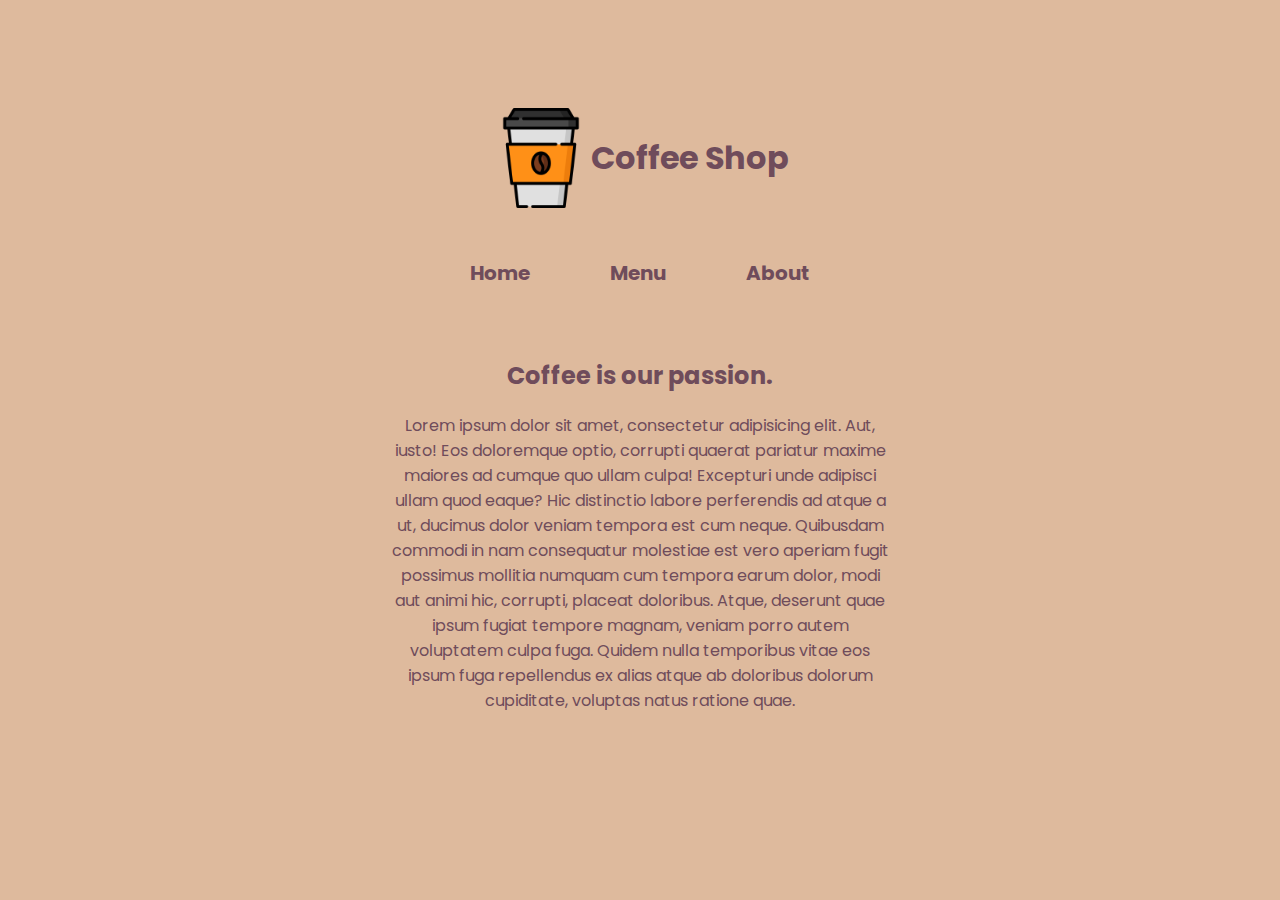
<file: index.html>
<!DOCTYPE html>
<html lang="en">
  <head>
    <meta charset="UTF-8" />
    <meta http-equiv="X-UA-Compatible" content="IE=edge" />
    <meta name="viewport" content="width=device-width, initial-scale=1.0" />
    <title>Coffee Shop</title>
    <link rel="stylesheet" href="css/style.css" />
  </head>
  <body>
    <div class="logo">
      <img src="img/coffee-cup.png" alt="" width="100" height="100" />
      <h1>Coffee Shop</h1>
    </div>
    <ul class="menu">
      <li><a href="./index.html">Home</a></li>
      <li><a href="./menu.html">Menu</a></li>
      <li><a href="./about.html">About</a></li>
    </ul>
    <div class="home-text">
      <h2>Coffee is our passion.</h2>
      <p>
        Lorem ipsum dolor sit amet, consectetur adipisicing elit. Aut, iusto!
        Eos doloremque optio, corrupti quaerat pariatur maxime maiores ad cumque
        quo ullam culpa! Excepturi unde adipisci ullam quod eaque? Hic
        distinctio labore perferendis ad atque a ut, ducimus dolor veniam
        tempora est cum neque. Quibusdam commodi in nam consequatur molestiae
        est vero aperiam fugit possimus mollitia numquam cum tempora earum
        dolor, modi aut animi hic, corrupti, placeat doloribus. Atque, deserunt
        quae ipsum fugiat tempore magnam, veniam porro autem voluptatem culpa
        fuga. Quidem nulla temporibus vitae eos ipsum fuga repellendus ex alias
        atque ab doloribus dolorum cupiditate, voluptas natus ratione quae.
      </p>
    </div>
  </body>
</html>
</file>
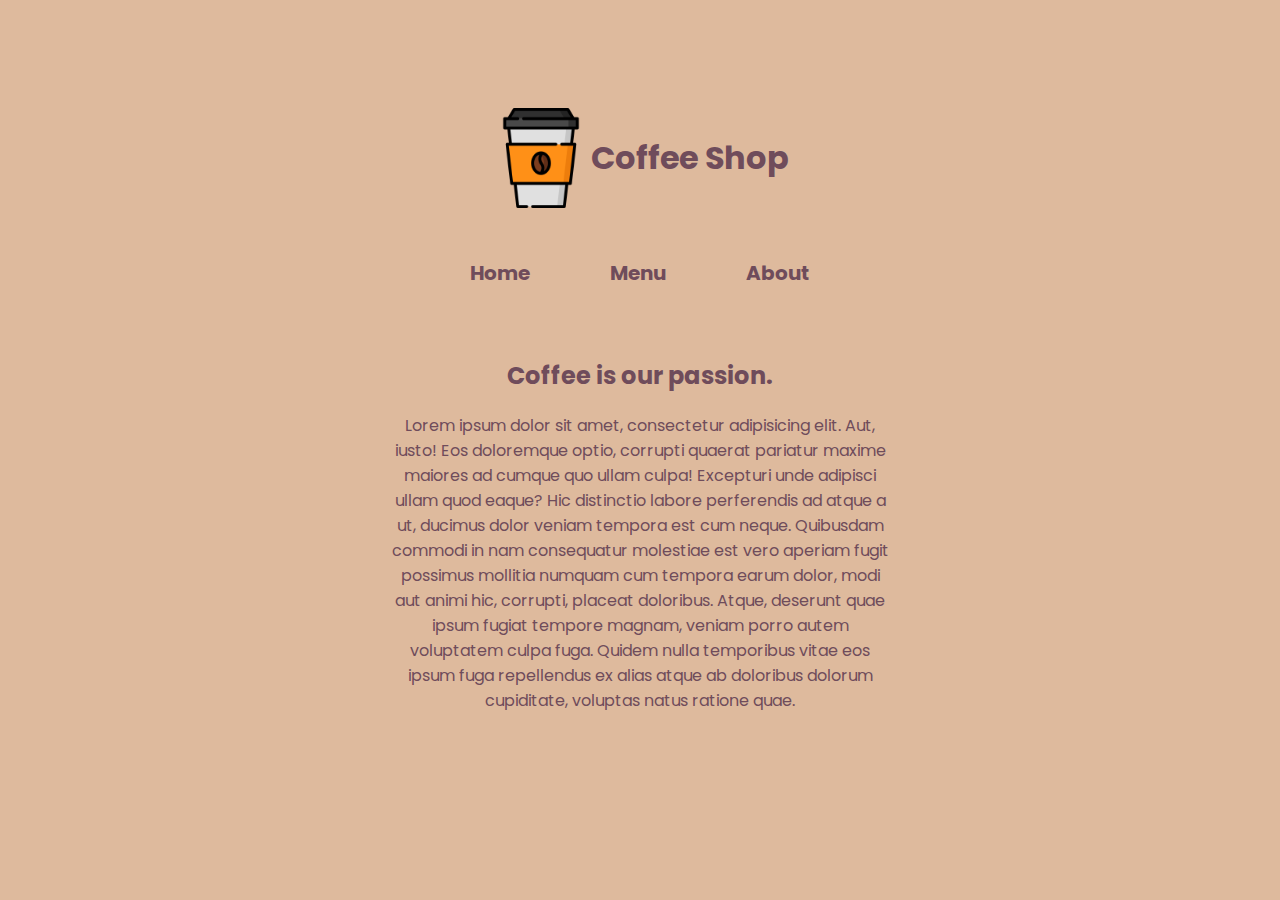
<file: hw1/index.html>
<!DOCTYPE html>
<html lang="en">
  <head>
    <meta charset="UTF-8" />
    <meta http-equiv="X-UA-Compatible" content="IE=edge" />
    <meta name="viewport" content="width=device-width, initial-scale=1.0" />
    <title>Coffee Shop</title>
    <link rel="stylesheet" href="./css/style.css" />
  </head>
  <body>
    <div class="logo">
      <img src="img/coffee-cup.png" alt="" width="100" height="100" />
      <h1>Coffee Shop</h1>
    </div>
    <ul class="menu">
      <li><a href="./index.html">Home</a></li>
      <li><a href="./menu.html">Menu</a></li>
      <li><a href="./about.html">About</a></li>
    </ul>
    <div class="home-text">
      <h2>Coffee is our passion.</h2>
      <p>
        Lorem ipsum dolor sit amet, consectetur adipisicing elit. Aut, iusto!
        Eos doloremque optio, corrupti quaerat pariatur maxime maiores ad cumque
        quo ullam culpa! Excepturi unde adipisci ullam quod eaque? Hic
        distinctio labore perferendis ad atque a ut, ducimus dolor veniam
        tempora est cum neque. Quibusdam commodi in nam consequatur molestiae
        est vero aperiam fugit possimus mollitia numquam cum tempora earum
        dolor, modi aut animi hic, corrupti, placeat doloribus. Atque, deserunt
        quae ipsum fugiat tempore magnam, veniam porro autem voluptatem culpa
        fuga. Quidem nulla temporibus vitae eos ipsum fuga repellendus ex alias
        atque ab doloribus dolorum cupiditate, voluptas natus ratione quae.
      </p>
    </div>
  </body>
</html>
</file>
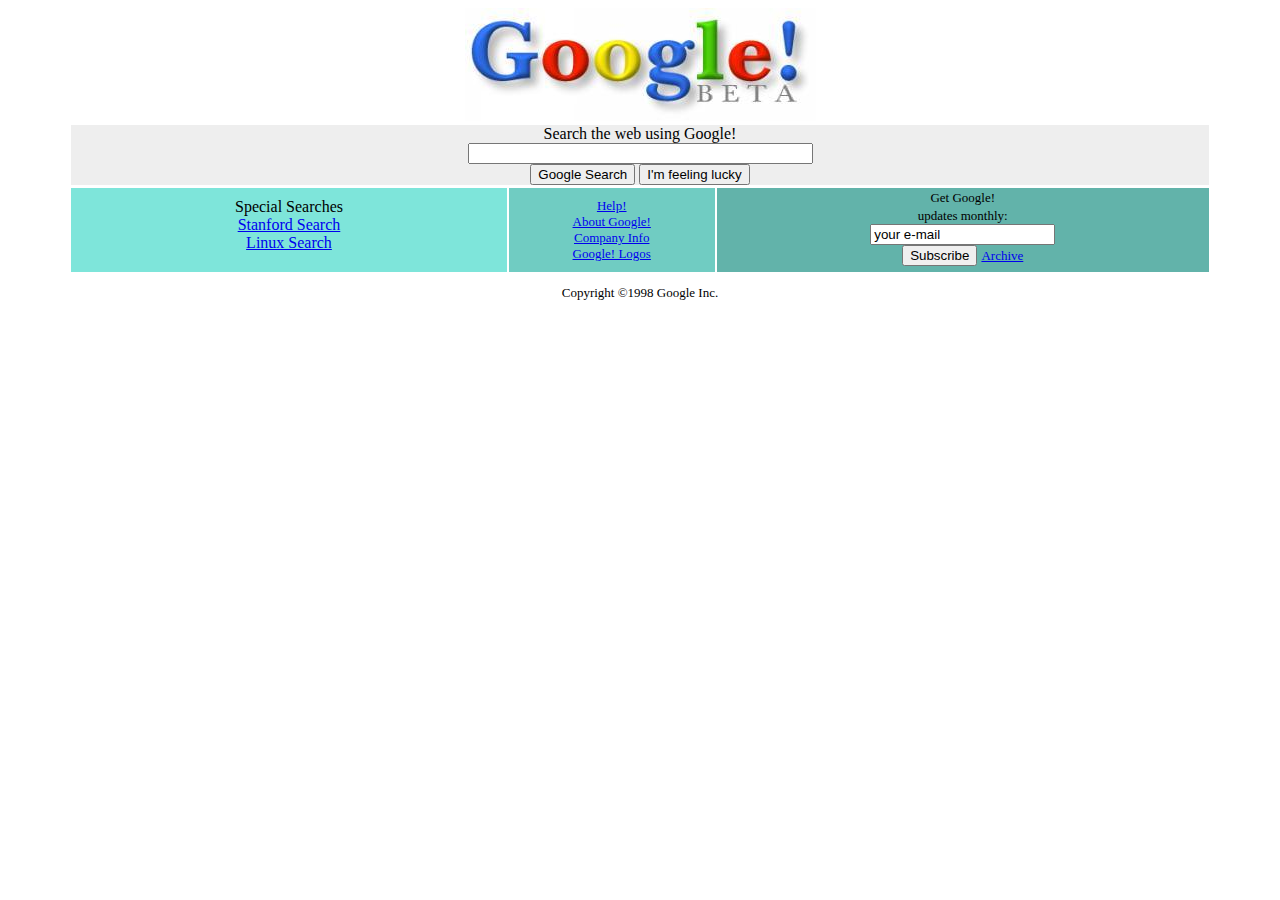
<file: hw2/index.html>
<!DOCTYPE html>
<html lang="en">
  <head>
    <meta charset="UTF-8" />
    <meta http-equiv="X-UA-Compatible" content="IE=edge" />
    <meta name="viewport" content="width=device-width, initial-scale=1.0" />
    <link rel="stylesheet" href="./style.css" />
    <title>Google!</title>
  </head>
  <body>
    <div class="logo">
      <img class="center" src="./img/google.jpg" alt="" />
    </div>
    <div class="content">
      <label for="search">Search the web using Google!</label>
      <input type="text" name="" id="search" size="40" />
      <br />
      <input type="submit" value="Google Search" />
      <input type="submit" name="sa" value="I'm feeling lucky" />
      <br />
    </div>
    <div class="cols">
      <div class="col1">
        <p>Special Searches</p>
        <a href="https://www.google.com/search?q=Stanford">Stanford Search</a>
        <a href="https://www.google.com/search?q=linux">Linux Search</a>
      </div>
      <div class="col2">
        <a href="https://web.archive.org/web/19990221212930if_/http://www.google.com/help.html">Help!</a>
        <a
          href=https://web.archive.org/web/19990427105230if_/http://www.google.com/about.html
          >About Google!</a
        >
        <a
          href="https://web.archive.org/web/19990221202430if_/http://www.google.com/company.html"
          >Company Info
        </a>
        <a
          href="https://web.archive.org/web/19990224043535if_/http://www.google.com/stickers.html"
          >Google! Logos</a
        >
      </div>
      <div class="col3">
        <label for="">Get Google! <br> updates monthly:</label>
        <form action="">
          <input type="text" name="" id="" value="your e-mail"/>
          <br />
          <input type="submit" value="Subscribe" />
          <a style="font-size: small" href="https://web.archive.org/web/19990116224431/http://www.findmail.com/list/google-friends">Archive</a>
        </form>
      </div>
    </div>
    <footer>
        <p>Copyright ©1998 Google Inc.</p>
    </footer>
  </body>
</html>
</file>
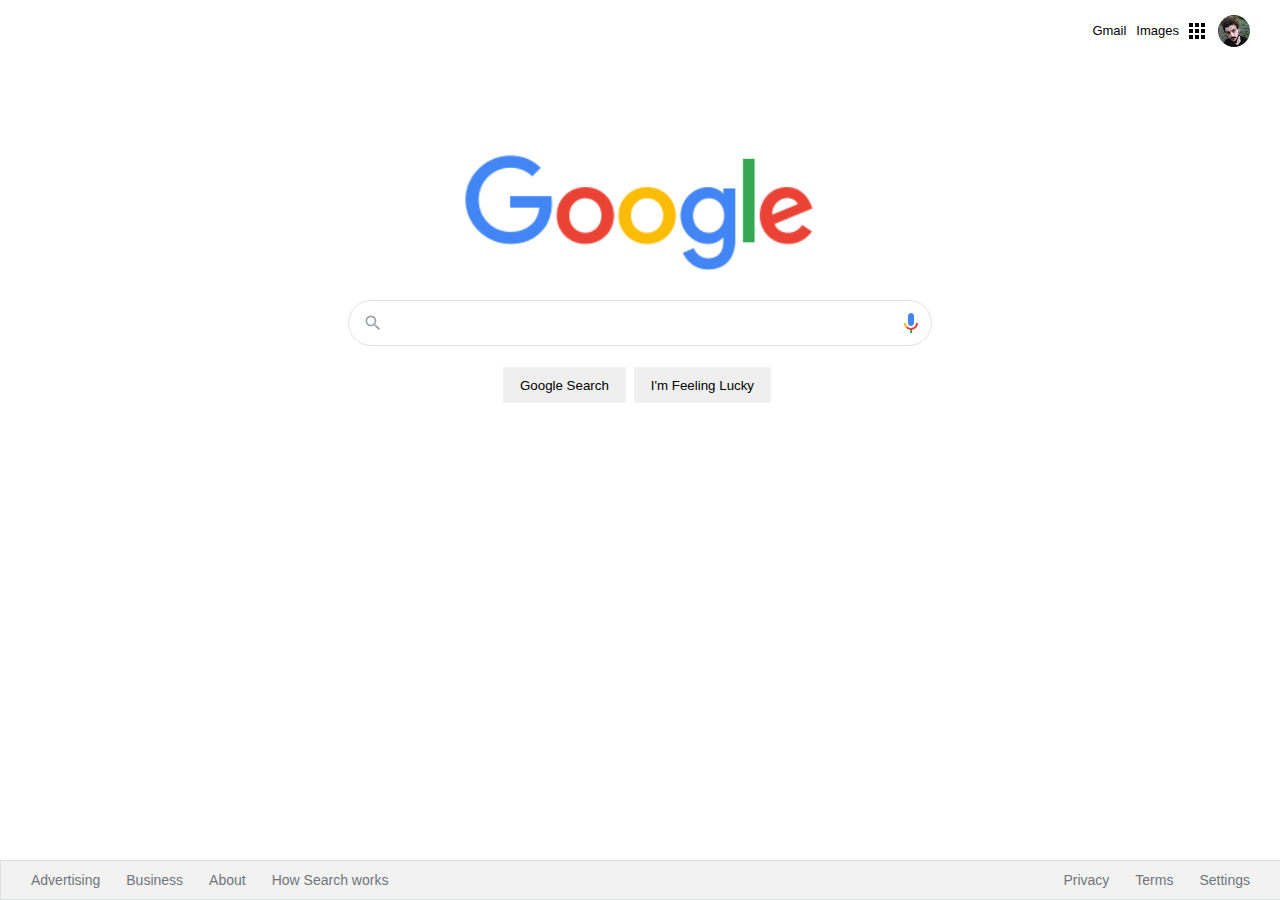
<file: hw3/index.html>
<!DOCTYPE html>
<html lang="en">
  <head>
    <meta charset="UTF-8" />
    <meta name="viewport" content="width=device-width, initial-scale=1.0" />
    <link
      rel="stylesheet"
      href="./css/style.css
    "
    />
    <title>Google</title>
  </head>
  <body>
    <div class="panel">
      <nav>
        <ul class="header">
          <li class="pic headerli">
            <a href="" target="_blank"
              ><img
                class="profile"
                src="./assets/profilepic.jpg"
                alt=""
                style="margin-right: 1px"
            /></a>
          </li>
          <li style="margin: 8px" class="headerli">
            <a href="https://www.google.com.tr/intl/en/about/products?tab=wh"
              ><img
                src="./assets/appsbutton.svg"
                alt=""
                style="width: 16px; height: 16px; margin-right: 3px"
            /></a>
          </li>
          <li style="margin: 8px; margin-left: -2px" class="headerli">
            <a
              href="https://www.google.com.tr/imghp?hl=en&tab=wi&authuser=0&ogbl"
              >Images</a
            >
          </li>
          <li style="margin: 8px" class="headerli">
            <a href="https://mail.google.com/mail/?tab=wm&authuser=0&ogbl"
              >Gmail</a
            >
          </li>
        </ul>
      </nav>
      <div class="container">
        <img src="./assets/logo.png" width="350px" alt="" />
      </div>
      <div class="search-area">
        <div class="search">
          <div class="search-img">
            <span>
              <svg
                focusable="false"
                xmlns="http://www.w3.org/2000/svg"
                viewBox="0 0 24 24"
              >
                <path
                  d="M15.5 14h-.79l-.28-.27A6.471 6.471 0 0 0 16 9.5 6.5 6.5 0 1 0 9.5 16c1.61 0 3.09-.59 4.23-1.57l.27.28v.79l5 4.99L20.49 19l-4.99-5zm-6 0C7.01 14 5 11.99 5 9.5S7.01 5 9.5 5 14 7.01 14 9.5 11.99 14 9.5 14z"
                ></path>
              </svg>
            </span>
          </div>
          <div class="input-enter">
            <div class="input-area">
              <input
                type="text"
                class="input"
                maxlength="2048"
                autofocus="true"
              />
            </div>
          </div>
          <svg
            class="goxjub"
            focusable="false"
            viewBox="0 0 24 24"
            xmlns="http://www.w3.org/2000/svg"
          >
            <path
              fill="#4285f4"
              d="m12 15c1.66 0 3-1.31 3-2.97v-7.02c0-1.66-1.34-3.01-3-3.01s-3 1.34-3 3.01v7.02c0 1.66 1.34 2.97 3 2.97z"
            ></path>
            <path fill="#34a853" d="m11 18.08h2v3.92h-2z"></path>
            <path
              fill="#fbbc05"
              d="m7.05 16.87c-1.27-1.33-2.05-2.83-2.05-4.87h2c0 1.45 0.56 2.42 1.47 3.38v0.32l-1.15 1.18z"
            ></path>
            <path
              fill="#ea4335"
              d="m12 16.93a4.97 5.25 0 0 1 -3.54 -1.55l-1.41 1.49c1.26 1.34 3.02 2.13 4.95 2.13 3.87 0 6.99-2.92 6.99-7h-1.99c0 2.92-2.24 4.93-5 4.93z"
            ></path>
          </svg>
        </div>
      </div>

      <div class="buttons">
        <a href=""><button class="googlesearch">Google Search</button></a>
        <a href=""><button class="feelinglucky">I'm Feeling Lucky</button></a>
      </div>
    </div>

    <nav>
      <ul class="footer">
        <li class="footerli">
          <a
            href="https://www.google.com/intl/en_tr/ads/?subid=ww-ww-et-g-awa-a-g_hpafoot1_1!o2&utm_source=google.com&utm_medium=referral&utm_campaign=google_hpafooter&fg=1"
            >Advertising</a
          >
        </li>
        <li class="footerli">
          <a
            href="https://www.google.com/services/?subid=ww-ww-et-g-awa-a-g_hpbfoot1_1!o2&utm_source=google.com&utm_medium=referral&utm_campaign=google_hpbfooter&fg=1"
            >Business</a
          >
        </li>
        <li class="footerli">
          <a
            href="https://about.google/?utm_source=google-TR&utm_medium=referral&utm_campaign=hp-footer&fg=1"
            >About</a
          >
        </li>
        <li class="footerli">
          <a href="https://google.com/search/howsearchworks/?fg=1"
            >How Search works</a
          >
        </li>

        <li class="footerli" style="float: right; margin-right: 35px">
          <a href="https://www.google.com/preferences?hl=en">Settings</a>
        </li>

        <li class="footerli" style="float: right">
          <a href="https://policies.google.com/terms?hl=en-TR&fg=1">Terms</a>
        </li>

        <li class="footerli" style="float: right">
          <a href="https://policies.google.com/privacy?hl=en-TR&fg=1"
            >Privacy</a
          >
        </li>
      </ul>
    </nav>
  </body>
</html>
</file>
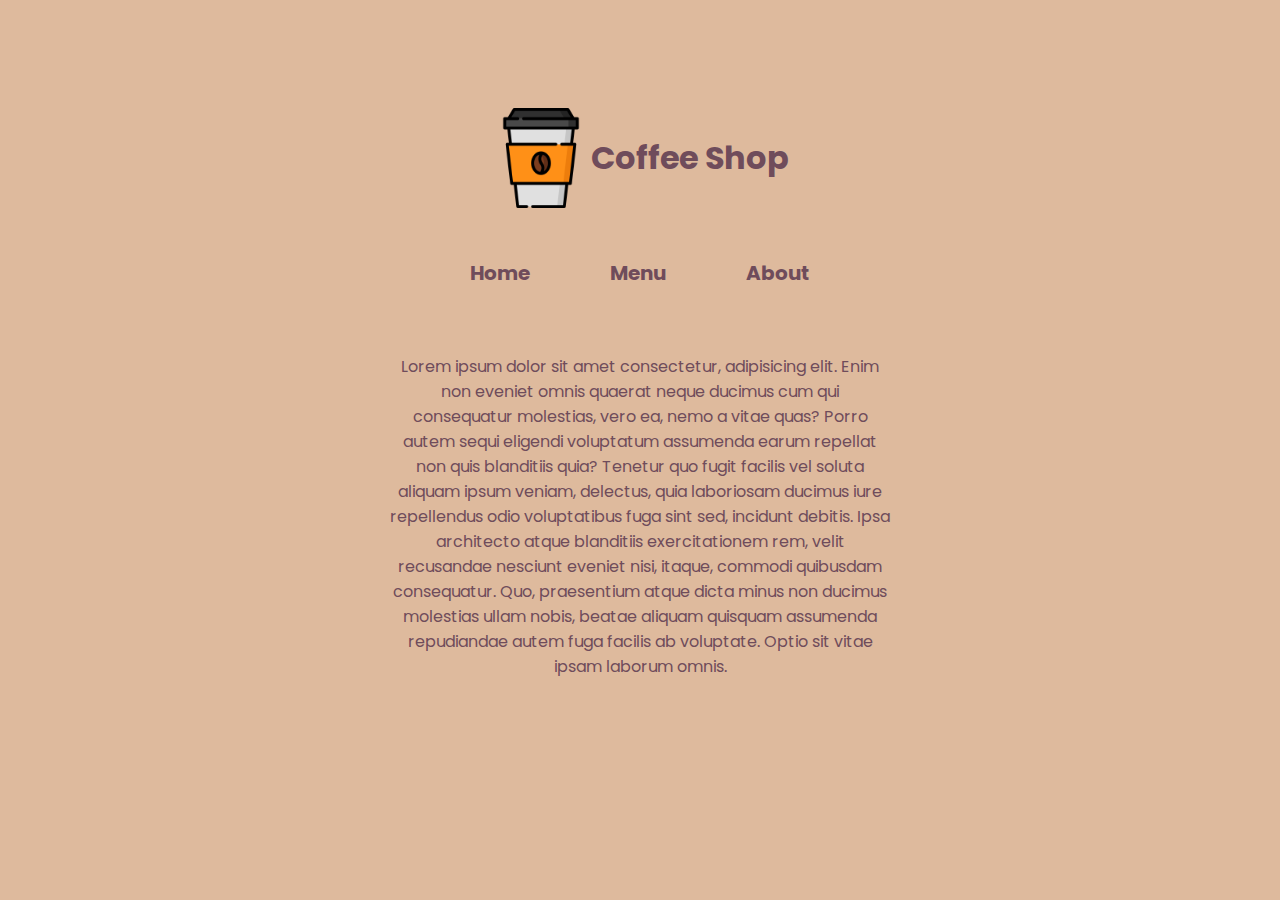
<file: about.html>
<!DOCTYPE html>
<html lang="en">
  <head>
    <meta charset="UTF-8" />
    <meta http-equiv="X-UA-Compatible" content="IE=edge" />
    <meta name="viewport" content="width=device-width, initial-scale=1.0" />
    <title>Coffee Shop</title>
    <link rel="stylesheet" href="css/style.css" />
  </head>
  <body>
    <div class="logo">
      <img src="img/coffee-cup.png" alt="" width="100" height="100" />
      <h1>Coffee Shop</h1>
    </div>
    <ul class="menu">
      <li><a href="./index.html">Home</a></li>
      <li><a href="./menu.html">Menu</a></li>
      <li><a href="./about.html">About</a></li>
    </ul>
    <div class="about">
        <p>Lorem ipsum dolor sit amet consectetur, adipisicing elit. Enim non eveniet omnis quaerat neque ducimus cum qui consequatur molestias, vero ea, nemo a vitae quas? Porro autem sequi eligendi voluptatum assumenda earum repellat non quis blanditiis quia? Tenetur quo fugit facilis vel soluta aliquam ipsum veniam, delectus, quia laboriosam ducimus iure repellendus odio voluptatibus fuga sint sed, incidunt debitis. Ipsa architecto atque blanditiis exercitationem rem, velit recusandae nesciunt eveniet nisi, itaque, commodi quibusdam consequatur. Quo, praesentium atque dicta minus non ducimus molestias ullam nobis, beatae aliquam quisquam assumenda repudiandae autem fuga facilis ab voluptate. Optio sit vitae ipsam laborum omnis.</p>
    </div>
    

    </div>
  </body>
</html>
</file>
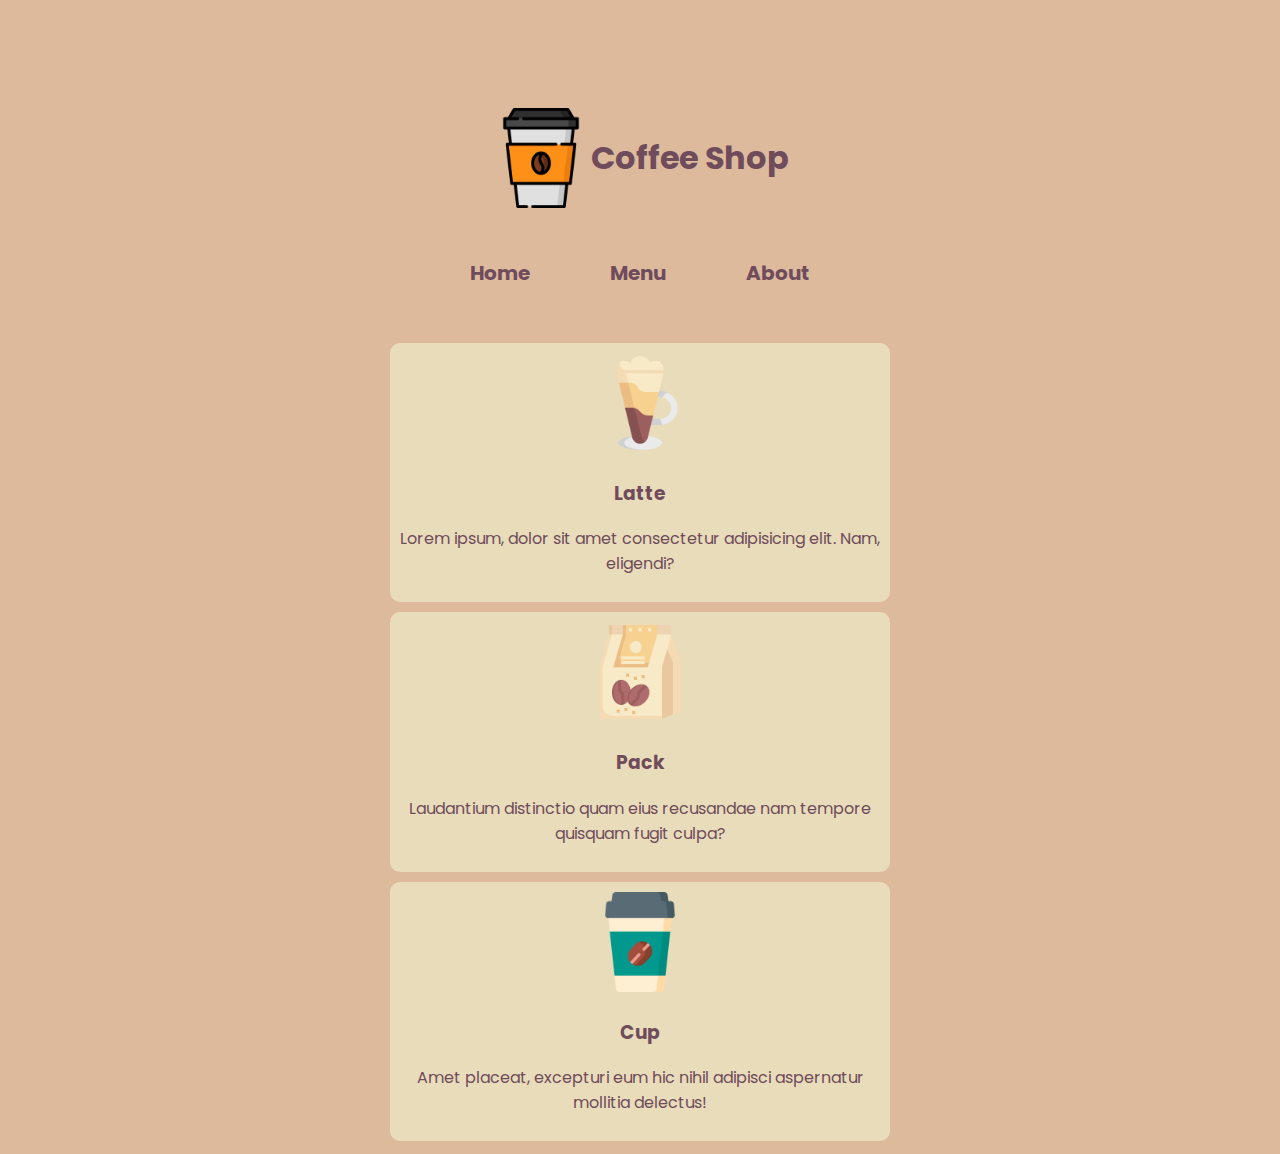
<file: menu.html>
<!DOCTYPE html>
<html lang="en">
  <head>
    <meta charset="UTF-8" />
    <meta http-equiv="X-UA-Compatible" content="IE=edge" />
    <meta name="viewport" content="width=device-width, initial-scale=1.0" />
    <title>Coffee Shop</title>
    <link rel="stylesheet" href="css/style.css" />
  </head>
  <body>
    <div class="logo">
      <img src="img/coffee-cup.png" alt="" width="100" height="100" />
      <h1>Coffee Shop</h1>
    </div>
    <ul class="menu">
      <li><a href="./index.html">Home</a></li>
      <li><a href="./menu.html">Menu</a></li>
      <li><a href="./about.html">About</a></li>
    </ul>
    <ul class="products">
      <li class="card">
        <img src="img/latte.png" alt="" width="100" height="100" />
        <h3>Latte</h3>
        <p>
          Lorem ipsum, dolor sit amet consectetur adipisicing elit. Nam,
          eligendi?
        </p>
      </li>
      <li class="card">
        <img src="img/pack.png" alt="" width="100" height="100" />
        <h3>Pack</h3>
        <p>
          Laudantium distinctio quam eius recusandae nam tempore quisquam fugit
          culpa?
        </p>
      </li>
      <li class="card">
        <img src="img/cup.png" alt="" width="100" height="100" />
        <h3>Cup</h3>
        <p>
          Amet placeat, excepturi eum hic nihil adipisci aspernatur mollitia
          delectus!
        </p>
      </li>
    </ul>
  </body>
</html>
</file>
<file: css/style.css>
@import url("https://fonts.googleapis.com/css2?family=Poppins:wght@400;700&display=swap");

body {
  overflow: hidden;
  overflow-y: scroll;
  background-color: #deba9d;
}
body::-webkit-scrollbar {
  display: none;
}
.logo {
  padding-top: 100px;
  align-items: center;
  justify-content: center;
  display: flex;
}
.logo h1 {
  color: #6f4c5b;
  font-family: "Poppins", sans-serif;
  font-weight: bold;
}
.menu {
  width: 500px;
  margin: auto;
  padding: 50px 0px;
  display: flex;
  justify-content: space-evenly;
  list-style-type: none;
}
li a {
  font-size: 20px;
  font-family: "Poppins", sans-serif;
  color: #6f4c5b;
  font-weight: bold;
  text-decoration: none;
}
li a:hover {
  color: #9e7777;
}
.home-text {
  text-align: center;
  margin: auto;
  width: 500px;
  border-radius: 5px;

  font-family: "Poppins", sans-serif;
  color: #6f4c5b;
}
.products {
  padding: 0px;
  width: 500px;
  margin: auto;
  display: flex;
  flex-direction: column;
  justify-content: space-evenly;
}
.card {
  list-style-type: none;
  padding: 10px;
  text-align: center;
  font-family: "Poppins", sans-serif;
  color: #6f4c5b;
  border-radius: 10px;
  margin: 5px 0px;
  background-color: #e9dcba;
}
.about {
  width: 500px;
  font-family: "Poppins", sans-serif;
  color: #6f4c5b;
  margin: auto;
  display: flex;
  text-align: center;
}
</file>
<file: hw1/css/style.css>
@import url("https://fonts.googleapis.com/css2?family=Poppins:wght@400;700&display=swap");

body {
  overflow: hidden;
  overflow-y: scroll;
  background-color: #deba9d;
}
body::-webkit-scrollbar {
  display: none;
}
.logo {
  padding-top: 100px;
  align-items: center;
  justify-content: center;
  display: flex;
}
.logo h1 {
  color: #6f4c5b;
  font-family: "Poppins", sans-serif;
  font-weight: bold;
}
.menu {
  width: 500px;
  margin: auto;
  padding: 50px 0px;
  display: flex;
  justify-content: space-evenly;
  list-style-type: none;
}
li a {
  font-size: 20px;
  font-family: "Poppins", sans-serif;
  color: #6f4c5b;
  font-weight: bold;
  text-decoration: none;
}
li a:hover {
  color: #9e7777;
}
.home-text {
  text-align: center;
  margin: auto;
  width: 500px;
  border-radius: 5px;

  font-family: "Poppins", sans-serif;
  color: #6f4c5b;
}
.products {
  padding: 0px;
  width: 500px;
  margin: auto;
  display: flex;
  flex-direction: column;
  justify-content: space-evenly;
}
.card {
  list-style-type: none;
  padding: 10px;
  text-align: center;
  font-family: "Poppins", sans-serif;
  color: #6f4c5b;
  border-radius: 10px;
  margin: 5px 0px;
  background-color: #e9dcba;
}
.about {
  width: 500px;
  font-family: "Poppins", sans-serif;
  color: #6f4c5b;
  margin: auto;
  display: flex;
  text-align: center;
}
</file>
<file: hw2/style.css>
.center {
  text-align: center;
}
.logo {
  width: 351px;
  margin: auto;
  /* border: 1px solid red; */
}
.content {
  padding-top: 0px;
  width: 90%;
  margin: auto;
  text-align: center;
  /* border: 1px solid red; */
  background-color: #eee;
  margin-bottom: 3px;
}
.content label {
  display: block;
}
.cols {
  display: flex;
  width: 90%;
  margin: auto;
  text-align: center;
}
.col1 {
  padding: 10px;
  flex: 38%;
  background-color: #7ee5da;
}
.col1 > p {
  margin: 0;
}
.col2 {
  padding: 10px;
  font-size: small;
  margin: 0px 2px;
  flex: 17%;
  background-color: #70ccc2;
}
.col3 {
  flex: 45%;
  background: #62b3aa;
}
.col3 > label {
  font-size: small;
}
.col1 > a,
.col2 > a {
  display: block;
}
footer {
  text-align: center;
  font-size: small;
}
</file>
<file: hw3/css/style.css>
.header {
  list-style-type: none;
  margin: 10px;
  overflow: hidden;
  margin-right: 16px;
  font-family: arial, sans-serif;
  font-size: 13px;
}

.headerli a {
  float: right;
  display: inline;
  color: black;
  text-align: center;
  padding: 5px 5px;
  text-decoration: none;
}
.profile {
  border-radius: 50%;
}

.headerli a:hover {
  text-decoration: underline;
}

.container {
  text-align: center;
  margin: 100px;
}

.search-area {
  background: #fff;
  display: flex;
  border: 1px solid #dfe1e5;
  border-radius: 25px;
  box-shadow: none;
  z-index: 3;
  height: 44px;
  margin: 0 auto;
  margin-top: -77px;
  width: 582px;
}

.search-area:hover {
  box-shadow: 0 2px 3px 0 rgba(0, 0, 0, 0.24), 0 2px 5px 0 rgba(0, 0, 0, 0.19);
}

.search {
  flex: 1;
  display: flex;
  padding: 5px 8px 0 16px;
  padding-left: 14px;
}

.search-img {
  display: flex;
  align-items: center;
  padding-right: 13px;
  margin-top: -5px;
}

.search-img span {
  color: #9aa0a6;
  height: 20px;
  width: 20px;
  margin-top: 0px;
  display: inline-block;
  fill: currentColor;
  line-height: 24px;
  position: relative;
}

.input-enter {
  display: flex;
  flex: 1;
  flex-wrap: wrap;
}

.input-area {
  color: transparent;
  flex: 100%;
  white-space: pre;
  font: 16px arial, sans-serif;
  line-height: 34px;
  height: 34px !important;
  display: block;
}

.input {
  margin: 0;
  padding: 0;
  border: none;
  color: rgba(0, 0, 0, 0.87);
  word-wrap: break-word;
  outline: none;
  display: flex;
  flex: 100%;
  margin-top: -68px;
  font: 16px arial, sans-serif;
  line-height: 34px;
  height: 34px !important;
  width: 480px;
  text-rendering: auto;
  letter-spacing: normal;
  word-spacing: normal;
  text-transform: none;
  text-indent: 0px;
  text-shadow: none;
  text-align: start;
  appearance: textfield;
  cursor: text;
}
.goxjub {
  height: 24px;
  width: 24px;
  padding-top: 5px;
  vertical-align: middle;
}
.buttons {
  margin: 10px 10px 0px 0px;
  text-align: center;
  font-family: Arial, Helvetica, sans-serif;
  font-size: 14px;
  color: #5f6368;
}
.googlesearch {
  border: 1px solid #f2f2f2;
  margin: 11px 4px;
  padding: 0 16px;
  line-height: 27px;
  min-width: 54px;
  text-align: center;
  cursor: pointer;
  user-select: none;
  height: 36px;
}

.feelinglucky {
  border: 1px solid #f2f2f2;
  padding: 0 16px;
  line-height: 27px;
  min-width: 54px;
  text-align: center;
  cursor: pointer;
  user-select: none;
  height: 36px;
}
.googlesearch:hover {
  box-shadow: 0 2px 3px 0 rgba(0, 0, 0, 0.24), 0 2px 5px 0 rgba(0, 0, 0, 0.19);
}
.feelinglucky:hover {
  box-shadow: 0 2px 3px 0 rgba(0, 0, 0, 0.24), 0 2px 5px 0 rgba(0, 0, 0, 0.19);
}

.footer {
  margin: 0;
  padding: 0;
  overflow: hidden;
  border: 1px solid #dfe1e5;
  border-top: 1px solid #dadce0;
  background-color: #f2f2f2;
  position: fixed;
  bottom: 0;
  width: 100%;
  margin-left: -8px;
  line-height: 10px;
}

.footerli {
  float: left;
  list-style-type: none;
}

.footerli a {
  display: block;
  color: #70757a;
  text-align: center;
  padding: 14px 16px;
  text-decoration: none;
  font-family: arial, sans-serif;
  font-size: 14px;
  margin-left: 14px;
  margin-right: -20px;
}

.footerli a:hover {
  text-decoration: underline;
}
</file>
